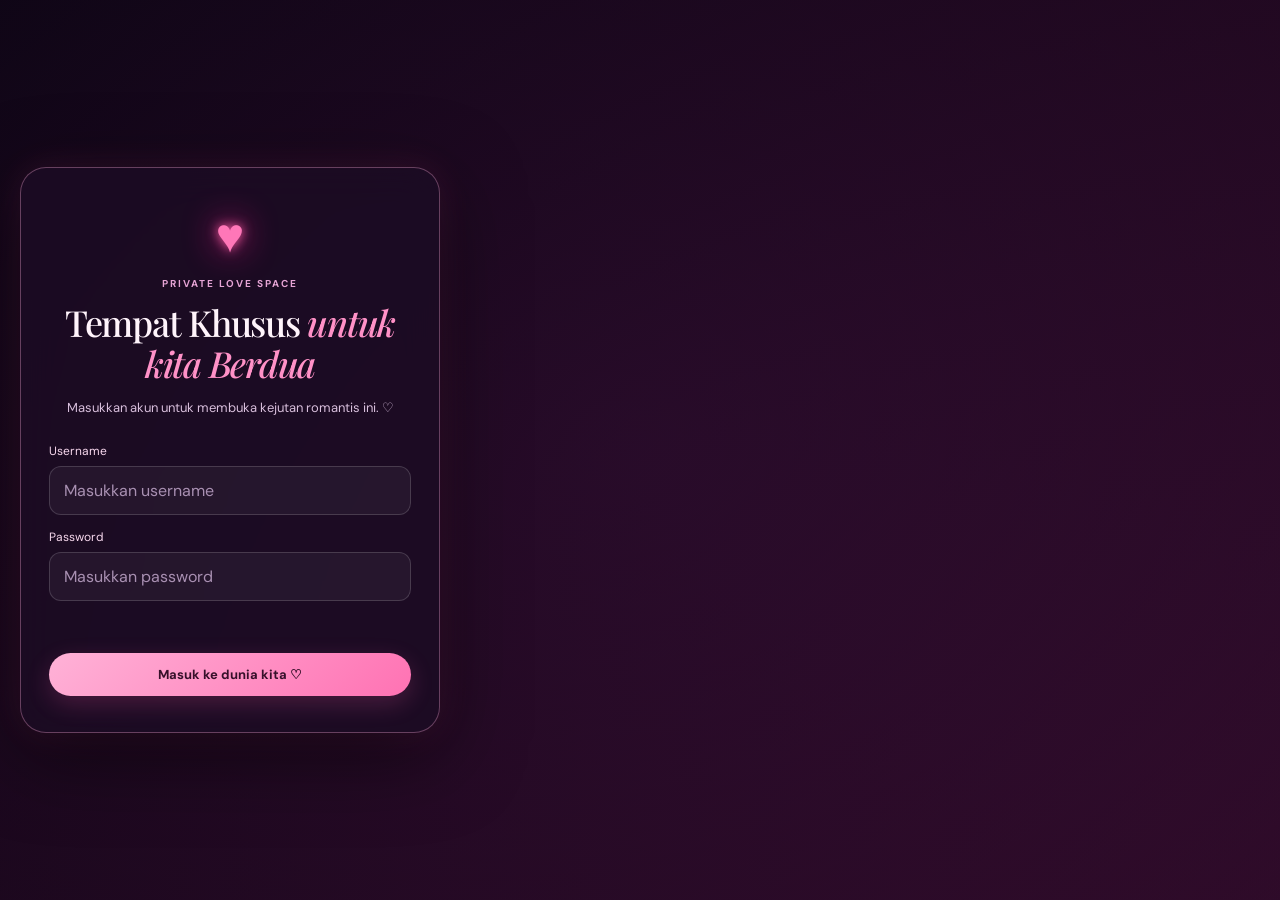
<file: LoveRooms-Romantis/index.html>
<!DOCTYPE html>
<html lang="id">
<head>
  <meta charset="UTF-8" />
  <meta name="viewport" content="width=device-width, initial-scale=1.0" />
  <meta name="theme-color" content="#16091f" />
  <title>Untuk Kamu ♡</title>
  <link rel="stylesheet" href="style.css" />
</head>
<body>
  <section id="loginGate" class="login-gate">
  <form id="loginForm" class="login-card">
    <div class="login-heart">♥</div>
    <p class="eyebrow">PRIVATE LOVE SPACE</p>
    <h1>Tempat Khusus <span>untuk kita Berdua</span></h1>
    <p class="login-description">
      Masukkan akun untuk membuka kejutan romantis ini. ♡
    </p>

    <label for="loginUsername">Username</label>
    <input id="loginUsername" name="username" type="text"
      placeholder="Masukkan username" autocomplete="username" required />

    <label for="loginPassword">Password</label>
    <input id="loginPassword" name="password" type="password"
      placeholder="Masukkan password" autocomplete="current-password" required />

    <p id="loginError" class="login-error" role="alert"></p>
    <button type="submit" class="btn btn-yes login-submit">
      Masuk ke dunia kita ♡
    </button>
  </form>
</section>
  <div class="starfield" aria-hidden="true"></div>
  <div class="floating-hearts" id="floatingHearts" aria-hidden="true"></div>
  <header class="topbar">
    <div class="brand"><span class="brand-mark">♡</span><span>little love universe</span></div>
    <div class="top-actions"><span id="roomLabel">RUANG 01 / 04</span><button class="music-toggle" id="musicToggle" aria-label="Putar atau jeda musik">♫ <span id="musicState">Musik mati</span></button></div>
    <a class="gallery-link" href="Galery.html">♡ Galeri</a>
  </header>

  <main>
    <section class="room active" id="room1" aria-labelledby="introTitle">
      <div class="intro-card glass">
        <div class="eyebrow"><span class="pulse-dot"></span> PESAN KECIL UNTUK ORANG SPESIAL</div>
        <div class="big-heart" aria-hidden="true">♥</div>
        <p class="script small-script">Hyy, Adindaa...</p>
        <h1 id="introTitle">Selamat datang!! <span>Ini adalah web yang kubuat</span><br/>Khusus buat kamu</h1>
        <p class="intro-copy">Aku menyiapkan sebuah tempat kecil berisi hal-hal manis. Nggak mewah, tapi semuanya dibuat dengan hati—khusus untuk kamu. 💗</p>
        <div class="choice-row" id="firstChoices">
          <button class="btn btn-yes" id="firstYes">Yes, boleh ♡</button>
          <button class="btn btn-no" id="firstNo">No, nggak mau</button>
        </div>
        <p class="tiny-note" id="firstNote">Pilih dengan hati, ya. ✨</p>
      </div>
    </section>

    <section class="room" id="room2" aria-labelledby="certTitle">
      <div class="room-heading"><p class="eyebrow"> · BUKTI KECIL</p><h2>Ini untuk <span>kamu</span> ♡</h2><p class="muted">Sebuah sertifikat yang mungkin sederhana, tapi niatnya sungguh-sungguh.</p></div>
      <article class="certificate">
        <div class="cert-corner corner-tl">✦</div><div class="cert-corner corner-tr">✦</div><div class="cert-corner corner-bl">✦</div><div class="cert-corner corner-br">✦</div>
        <div class="cert-topline">THE LITTLE LOVE SOCIETY</div>
        <button class="cert-logo" id="logoPopup" aria-label="Buka logo kejutan"><span>♡</span><i>✦</i></button>
        <p class="cert-kicker">DENGAN PENUH KASIH</p>
        <h2 id="certTitle">Sertifikat <em>Orang Terbaik</em></h2>
        <p class="cert-desc" style="text-shadow:2px 2px 4px yellow;">Dengan ini menyatakan bahwa</p>
        <div class="recipient" contenteditable="true" aria-label="Nama pasangan, klik untuk mengubah" style="text-shadow:2px 2px 4px aqua;">[ Adindaa ]</div>
        <p class="cert-desc cert-body" style="text-shadow:2px 2px 4px yellow;">resmi memiliki tempat istimewa di hatiku. Berlaku hari ini, besok, dan selama kita terus saling memilih.</p>
        <div class="cert-bottom"><div><span class="signature">Dengan cinta,</span><strong>Si Paling Sayang ♡</strong></div><div class="seal">LOVE<br/>APPROVED</div></div>
        <div class="cert-date">DIBUAT DENGAN HATI · ∞</div>
      </article>
      <div class="choice-row cert-choices"><button class="btn btn-yes" id="certYes">Aku terima ♡</button><button class="btn btn-no" id="certNo">Aku pikir-pikir dulu</button></div>
      <p class="tiny-note" id="certNote">Jangan lupa klik Logo di tengah sertifikat itu yaa. ✨</p>
    </section>

    <section class="room" id="room3" aria-labelledby="loveTitle">
      <div class="neon-panel glass">
        <p class="eyebrow">Wihh, akhirnya · Sampai Jugaa</p>
        <div class="neon-heart">♥</div>
        <h2 id="loveTitle" class="neon-title">Untuk kamu, satu-satunya.</h2>
        <div class="message-stage" id="messageStage"><span class="typing-cursor"></span></div>
        <p class="message-counter" id="messageCounter">0 / 4 pesan terbuka</p>
        <button class="btn btn-yes" id="nextMessage">Buka pesan berikutnya ✨</button>
        <p class="tiny-note" style="text-shadow:2px 2px 4px gold;">Baca pelan-pelan, anggap saja aku sedang bicara langsung padamu.</p>
      </div>
    </section>

    <section class="room" id="room4" aria-labelledby="gameTitle">
      <div class="game-wrap glass">
        <p class="eyebrow">MAIN SEBENTAR YA · MINI LOVE GAME</p>
        <h2 id="gameTitle">Tangkap hati-hati kecilku! <span>♡</span></h2>
        <p class="muted">Klik atau sentuh hati yang jatuh sebelum menghilang. Kumpulkan 10 hati untuk membuka kejutan.</p>
        <div class="game-stats"><span>♡ Skor: <strong id="score">0</strong> / 10</span><span>⏳ Waktu: <strong id="timeLeft">30</strong>s</span></div>
        <div class="game-arena" id="gameArena" aria-label="Area permainan menangkap hati"><div class="arena-hint" id="arenaHint">Tekan “Mulai bermain” untuk menangkap hati 💕</div></div>
        <div class="game-controls"><button class="btn btn-yes" id="startGame">Mulai bermain ♡</button><button class="btn btn-secondary" id="replayGame">Ulangi</button></div>
        <div class="game-result" id="gameResult" aria-live="polite"></div>
        <button class="text-button" id="restartJourney">↶ Kembali ke awal</button>
      </div>
    </section>
  </main>

  <footer>dibuat dengan banyak rasa sayang <span>♥</span> untuk kamu</footer>

  <div class="modal-backdrop" id="logoModal" role="dialog" aria-modal="true" aria-labelledby="modalTitle">
    <div class="love-modal glass"><button class="modal-close" id="closeModal" aria-label="Tutup">×</button><div class="modal-orbit"><div class="modal-heart">♥</div></div><p class="eyebrow">A LITTLE SECRET</p><h2 id="modalTitle">Kamu adalah <span>favoritku.</span></h2><p>Kalau aplikasi ini punya logo, logonya adalah hati. Kalau hatiku punya logo, mungkin bentuknya adalah kamu. 💗</p><button class="btn btn-yes" id="modalOkay">Awww, lanjut ♡</button></div>
  </div>
  <div class="toast" id="toast" role="status"></div>
  <script src="script.js"></script>
</body>
</html>
</file>
<file: LoveRooms-Romantis/style.css>
@import url('https://fonts.googleapis.com/css2?family=DM+Sans:wght@400;500;600;700&family=Playfair+Display:ital,wght@0,500;0,600;0,700;1,500;1,600&display=swap');
:root{--bg:#100817;--pink:#ff6fae;--rose:#ff9ac8;--lav:#c8a4ff;--text:#fff4fb;--muted:#c9b5ce;--glass:rgba(40,19,48,.68)}
*{box-sizing:border-box}html{min-height:100%;scroll-behavior:smooth}body{margin:0;min-height:100vh;color:var(--text);font-family:'DM Sans',sans-serif;background:radial-gradient(ellipse at 50% 10%,#3a1745 0%,#1a0b25 40%,#0c0612 100%);overflow-x:hidden}button{font:inherit;cursor:pointer}.starfield{position:fixed;inset:0;pointer-events:none;opacity:.55;background-image:radial-gradient(1px 1px at 12% 18%,#fff 99%,transparent),radial-gradient(2px 2px at 78% 22%,#ffd7ed 99%,transparent),radial-gradient(1px 1px at 43% 77%,#fff 99%,transparent),radial-gradient(1px 1px at 91% 68%,#d7b7ff 99%,transparent),radial-gradient(2px 2px at 23% 84%,#fff 99%,transparent);background-size:260px 230px;z-index:-1}.topbar{height:72px;padding:0 clamp(18px,5vw,70px);display:flex;align-items:center;justify-content:space-between;border-bottom:1px solid #ffffff13;background:#10081766;backdrop-filter:blur(14px);position:relative;z-index:5}.brand,.top-actions{display:flex;align-items:center;gap:12px}.brand{font-size:13px;letter-spacing:.09em;text-transform:uppercase;font-weight:700}.brand-mark{font-size:25px;color:var(--pink);text-shadow:0 0 18px #ff6fae}.top-actions{font-size:10px;letter-spacing:.16em;color:#c9a9d2}.music-toggle{border:1px solid #ffffff25;border-radius:99px;background:#ffffff0b;color:#ffe6f5;padding:8px 13px;font-size:12px;letter-spacing:0}.music-toggle:hover{border-color:var(--pink)}main{min-height:calc(100vh - 120px);padding:38px 18px 60px;display:grid;place-items:center}.room{display:none;width:min(100%,900px);animation:roomIn .7s cubic-bezier(.2,.7,.2,1) both}.room.active{display:block}@keyframes roomIn{from{opacity:0;transform:translateY(18px) scale(.99)}to{opacity:1;transform:translateY(0) scale(1)}}.glass{background:linear-gradient(145deg,rgba(52,26,64,.78),rgba(25,12,34,.83));border:1px solid #ffffff20;box-shadow:0 25px 90px #0005,inset 0 1px #ffffff0c;backdrop-filter:blur(18px);border-radius:28px}.intro-card{max-width:680px;margin:auto;text-align:center;padding:clamp(30px,6vw,64px) clamp(20px,6vw,65px);position:relative;overflow:hidden}.intro-card:before,.neon-panel:before{content:'';position:absolute;width:250px;height:250px;border-radius:50%;background:#d93f9d1c;filter:blur(50px);top:-130px;left:calc(50% - 125px);pointer-events:none}.eyebrow{font-size:10px;letter-spacing:.2em;font-weight:700;color:#e6a4d5;text-transform:uppercase;display:flex;align-items:center;justify-content:center;gap:9px}.pulse-dot{width:6px;height:6px;background:#ff6fae;border-radius:50%;box-shadow:0 0 12px #ff6fae;animation:pulse 1.8s infinite}@keyframes pulse{50%{opacity:.4;transform:scale(.75)}}.big-heart{font-size:47px;line-height:1;margin:30px 0 18px;color:#ff70b1;text-shadow:0 0 12px #ff70b1,0 0 35px #ff278a;animation:heartbeat 1.8s infinite}@keyframes heartbeat{0%,100%{transform:scale(1)}8%{transform:scale(1.12)}16%{transform:scale(1)}24%{transform:scale(1.08)}32%{transform:scale(1)}}.script{font-family:'Playfair Display',serif;font-style:italic}.small-script{font-size:23px;color:#f8b8dd;margin:0 0 8px}h1,h2{font-family:'Playfair Display',serif;font-weight:500;letter-spacing:-.035em}h1{font-size:clamp(32px,5.5vw,51px);line-height:1.14;margin:0}h1 span,.room-heading h2 span,.game-wrap h2 span{color:#ff8bc2;font-style:italic}.intro-copy{max-width:460px;margin:20px auto 28px;color:#d3c1d9;font-size:14px;line-height:1.8}.choice-row{display:flex;align-items:center;justify-content:center;gap:12px;flex-wrap:wrap}.btn{border:0;border-radius:99px;padding:13px 22px;font-weight:700;font-size:13px;transition:transform .2s,box-shadow .2s,background .2s;position:relative}.btn:hover{transform:translateY(-2px)}.btn-yes{color:#37102a;background:linear-gradient(135deg,#ffb2d7,#ff72b3);box-shadow:0 8px 25px #ff5da833}.btn-yes:hover{box-shadow:0 10px 30px #ff5da855}.btn-no{color:#f0dced;background:#ffffff0b;border:1px solid #ffffff30}.btn-secondary{background:#ffffff0b;color:#f8dff0;border:1px solid #ffffff30}.tiny-note{color:#a88eae;font-size:11px;margin:18px 0 0;min-height:16px}.room-heading{text-align:center;margin:0 0 26px}.room-heading h2,.game-wrap h2{font-size:clamp(30px,5vw,42px);margin:12px 0}.muted{color:var(--muted);font-size:13px;line-height:1.7}.certificate{max-width:650px;margin:auto;position:relative;padding:35px clamp(22px,6vw,62px) 24px;text-align:center;color:#5c2448;background:linear-gradient(135deg,#fff5f8,#f9dfec 48%,#fff0f6);border:1px solid #ffe8f3;outline:1px solid #eab0d0;outline-offset:-10px;box-shadow:0 22px 80px #0005,0 0 50px #ff75b51c;overflow:hidden}.certificate:before{content:'';position:absolute;inset:15px;border:1px solid #d98db5;pointer-events:none}.cert-corner{position:absolute;color:#b9578b;font-size:22px}.corner-tl{top:20px;left:24px}.corner-tr{top:20px;right:24px}.corner-bl{bottom:30px;left:24px}.corner-br{bottom:30px;right:24px}.cert-topline{font-size:9px;letter-spacing:.27em;font-weight:700;color:#a44d7b}.cert-logo{display:block;position:relative;margin:20px auto 12px;width:61px;height:61px;border:1px solid #d77eaa;border-radius:50%;background:#fff8fb;color:#e55d9c;font-size:32px;box-shadow:0 0 0 5px #f7dce9,0 0 0 6px #dca0c2;animation:logoGlow 2.5s infinite}.cert-logo i{position:absolute;font-size:13px;right:-3px;top:0;font-style:normal}@keyframes logoGlow{50%{box-shadow:0 0 0 5px #f7dce9,0 0 0 7px #e4a5c8,0 0 20px #ff8fbe88}}.cert-kicker{font-size:9px;letter-spacing:.22em;color:#b2608a}.certificate h2{font-size:clamp(25px,4vw,36px);margin:10px 0}.certificate h2 em{display:block;color:#b13e7c;font-weight:600}.cert-desc{font-size:12px;color:#8f5477}.recipient{font-family:'Playfair Display',serif;font-size:clamp(22px,4vw,30px);font-style:italic;color:#b43f7c;border-bottom:1px solid #d89cba;max-width:360px;margin:13px auto 15px;padding:4px 10px;outline:none}.cert-body{max-width:430px;margin:0 auto;line-height:1.7}.cert-bottom{display:flex;align-items:end;justify-content:space-between;gap:20px;max-width:400px;margin:25px auto 16px;text-align:left;font-size:10px}.cert-bottom strong{display:block;font-size:12px;margin-top:5px}.signature{font-family:'Playfair Display',serif;font-style:italic;font-size:15px}.seal{width:57px;height:57px;border:1px dashed #b8578a;border-radius:50%;display:grid;place-content:center;text-align:center;font-size:8px;line-height:1.3;font-weight:700;transform:rotate(12deg)}.cert-date{font-size:8px;letter-spacing:.18em;color:#b36a91}.cert-choices{margin-top:22px}.cert-choices .btn-no{color:#f4dce9}.neon-panel{max-width:720px;margin:auto;text-align:center;padding:clamp(28px,6vw,60px);position:relative;overflow:hidden}.neon-heart{font-size:47px;color:#ff65b1;margin:22px 0 10px;text-shadow:0 0 6px #ff65b1,0 0 20px #ff399e,0 0 45px #ff399e;animation:heartbeat 1.7s infinite}.neon-title{font-size:clamp(29px,5vw,43px);margin:0 0 25px;color:#fff;text-shadow:0 0 8px #ff6db9,0 0 24px #ff3f9e,0 0 50px #b32fff}.message-stage{min-height:128px;display:grid;place-items:center;padding:15px 5px;font-family:'Playfair Display',serif;font-size:clamp(19px,3.2vw,28px);line-height:1.55;color:#ffe8f5;text-shadow:0 0 7px #ff5bab,0 0 18px #d747ff;max-width:550px;margin:auto}.message-stage .line{animation:neonAppear 1s ease both}@keyframes neonAppear{from{opacity:0;filter:blur(8px);transform:translateY(10px)}to{opacity:1;filter:blur(0);transform:translateY(0)}}.typing-cursor{display:inline-block;width:2px;height:1.1em;background:#ff9bd0;box-shadow:0 0 10px #ff5bab;animation:blink .8s steps(2) infinite}@keyframes blink{50%{opacity:0}}.message-counter{font-size:10px;color:#bba0c8;letter-spacing:.1em;margin:6px 0 20px}.game-wrap{max-width:760px;margin:auto;padding:clamp(25px,5vw,45px);text-align:center}.game-wrap h2{margin-bottom:8px}.game-stats{display:flex;justify-content:center;gap:24px;font-size:12px;color:#f3cde6;margin:20px 0 12px}.game-stats strong{color:#fff}.game-arena{height:310px;border:1px solid #ffffff24;border-radius:18px;position:relative;overflow:hidden;background:radial-gradient(ellipse at 50% 100%,#a23d8220,transparent 65%),linear-gradient(#ffffff05,#ff9bd00a);touch-action:manipulation}.arena-hint{position:absolute;inset:0;display:grid;place-items:center;color:#bda6c7;font-size:12px;padding:20px}.falling-heart{position:absolute;border:0;background:transparent;color:#ff77b6;text-shadow:0 0 8px #ff66b2,0 0 20px #ff2f97;line-height:1;filter:drop-shadow(0 0 7px #ff4caa);animation:heartDrop linear forwards;user-select:none;padding:5px}.falling-heart:hover{transform:scale(1.3)}@keyframes heartDrop{from{transform:translateY(-45px) rotate(-15deg);opacity:0}10%{opacity:1}90%{opacity:1}to{transform:translateY(330px) rotate(20deg);opacity:.1}}.game-controls{display:flex;justify-content:center;gap:10px;margin:17px 0}.game-result{min-height:26px;color:#ffb7d8;font-family:'Playfair Display',serif;font-size:19px}.text-button{border:0;background:transparent;color:#bba3c5;font-size:11px;margin-top:15px}.text-button:hover{color:#ff9bc8}footer{text-align:center;color:#816d8a;font-size:10px;letter-spacing:.07em;padding:0 15px 20px}footer span{color:#ff70b1}.modal-backdrop{position:fixed;inset:0;background:#09030dcc;backdrop-filter:blur(9px);z-index:20;display:none;place-items:center;padding:20px}.modal-backdrop.show{display:grid;animation:fadeIn .25s ease}@keyframes fadeIn{from{opacity:0}to{opacity:1}}.love-modal{width:min(100%,430px);text-align:center;padding:40px 30px 32px;position:relative}.modal-close{position:absolute;right:16px;top:12px;background:none;border:0;color:#e9d3ee;font-size:28px}.modal-orbit{width:95px;height:95px;border:1px solid #ff84bd77;border-radius:50%;display:grid;place-items:center;margin:0 auto 20px;box-shadow:0 0 30px #ff63ac33,inset 0 0 20px #ff63ac11;animation:orbit 8s linear infinite}.modal-heart{font-size:44px;color:#ff76b6;text-shadow:0 0 15px #ff5cac;animation:heartbeat 1.6s infinite}@keyframes orbit{to{transform:rotate(360deg)}}.love-modal h2{font-size:30px;margin:13px 0}.love-modal h2 span{color:#ff8bc2;font-style:italic}.love-modal p:not(.eyebrow){color:#d0bdd8;font-size:13px;line-height:1.8;margin:0 auto 24px}.toast{position:fixed;left:50%;bottom:28px;transform:translate(-50%,20px);background:#351b40;border:1px solid #ffffff22;border-radius:99px;padding:11px 17px;color:#ffe5f4;font-size:12px;opacity:0;pointer-events:none;transition:.3s;z-index:30;white-space:nowrap;max-width:90vw}.toast.show{opacity:1;transform:translate(-50%,0)}.floating-heart{position:absolute;bottom:-30px;color:#ff73b7;opacity:0;animation:floatUp linear forwards;pointer-events:none;text-shadow:0 0 12px #ff3c9b}@keyframes floatUp{0%{transform:translateY(0) rotate(0) scale(.6);opacity:0}12%{opacity:.65}100%{transform:translateY(-110vh) rotate(35deg) scale(1.2);opacity:0}}
@media(max-width:520px){.topbar{height:62px;padding:0 14px}.brand{font-size:10px;gap:7px}.brand-mark{font-size:21px}.top-actions{gap:8px;font-size:8px;letter-spacing:.1em}.music-toggle{padding:7px 9px;font-size:10px}.music-toggle span{display:none}main{padding:25px 12px 45px}.intro-card{border-radius:23px}.certificate{padding-top:30px}.cert-bottom{margin-top:20px}.game-arena{height:280px}.game-stats{gap:15px}.btn{padding:12px 17px}.neon-panel,.game-wrap{border-radius:23px}}
@media(prefers-reduced-motion:reduce){*,*::before,*::after{animation-duration:.01ms!important;animation-iteration-count:1!important;scroll-behavior:auto!important;transition-duration:.01ms!important}}
/* LOGIN ROMANTIS */
.login-gate {
  position: fixed;
  inset: 0;
  z-index: 1000;
  display: grid;
  place-items: center;
  padding: 20px;
  overflow-y: auto;
  background:
    linear-gradient(135deg, rgba(15,5,22,.78), rgba(58,12,48,.72)),
    var(--site-bg-url, radial-gradient(#35143e, #100817));
  background-size: cover;
  background-position: center;
  backdrop-filter: blur(8px);
}
.login-gate.hidden { display: none; }

.login-card {
  width: min(100%, 420px);
  padding: 36px 28px;
  border: 1px solid #ffacd955;
  border-radius: 26px;
  background: rgba(28, 12, 36, .88);
  box-shadow: 0 20px 80px #0008, 0 0 35px #ff5da822;
  text-align: center;
  backdrop-filter: blur(18px);
}
.login-heart {
  color: #ff77b8;
  font-size: 48px;
  text-shadow: 0 0 12px #ff5da8, 0 0 35px #ff238b;
  animation: heartbeat 1.7s infinite;
}
.login-card h1 { font-size: clamp(27px, 6vw, 36px); margin: 12px 0; }
.login-card h1 span { color: #ff91c7; font-style: italic; }
.login-description { color: #d8bfdc; font-size: 13px; line-height: 1.7; margin-bottom: 24px; }
.login-card label { display: block; text-align: left; margin: 14px 0 7px; color: #f8d9ee; font-size: 12px; }
.login-card input {
  width: 100%; padding: 13px 14px; border-radius: 12px;
  border: 1px solid #ffffff28; outline: none;
  background: #ffffff0c; color: #fff1f9; font: inherit;
}
.login-card input:focus { border-color: #ff83bd; box-shadow: 0 0 0 3px #ff83bd20; }
.login-card input::placeholder { color: #a990b2; }
.login-submit { width: 100%; margin-top: 12px; }
.login-error { min-height: 16px; color: #ff9fbf; font-size: 12px; }

.gallery-link {
  display: inline-flex; align-items: center; justify-content: center;
  padding: 8px 12px; border: 1px solid #ff9ac855; border-radius: 99px;
  color: #ffd9ec; text-decoration: none; font-size: 12px;
  background: #ff8bc20b; transition: .2s;
}
.gallery-link:hover { background: #ff8bc222; border-color: #ff8bc2; }

/* URL gambar utama dan sertifikat dikontrol lewat variabel */
body {
  background-image:
    linear-gradient(135deg, rgba(15,5,22,.72), rgba(30,8,34,.62)),
    var(--site-bg-url, radial-gradient(ellipse at 50% 10%, #3a1745, #0c0612));
  background-size: cover;
  background-position: center;
  background-attachment: fixed;
}

.certificate {
  background-image:
    linear-gradient(rgba(255,245,250,.84), rgba(255,229,241,.88)),
    var(--certificate-bg-url, linear-gradient(135deg,#fff5f8,#f9dfec,#fff0f6));
  background-size: cover;
  background-position: center;
}

@media (max-width: 520px) {
  .login-card { padding: 30px 22px; }
  .gallery-link { padding: 7px 9px; font-size: 10px; }
}
</file>
